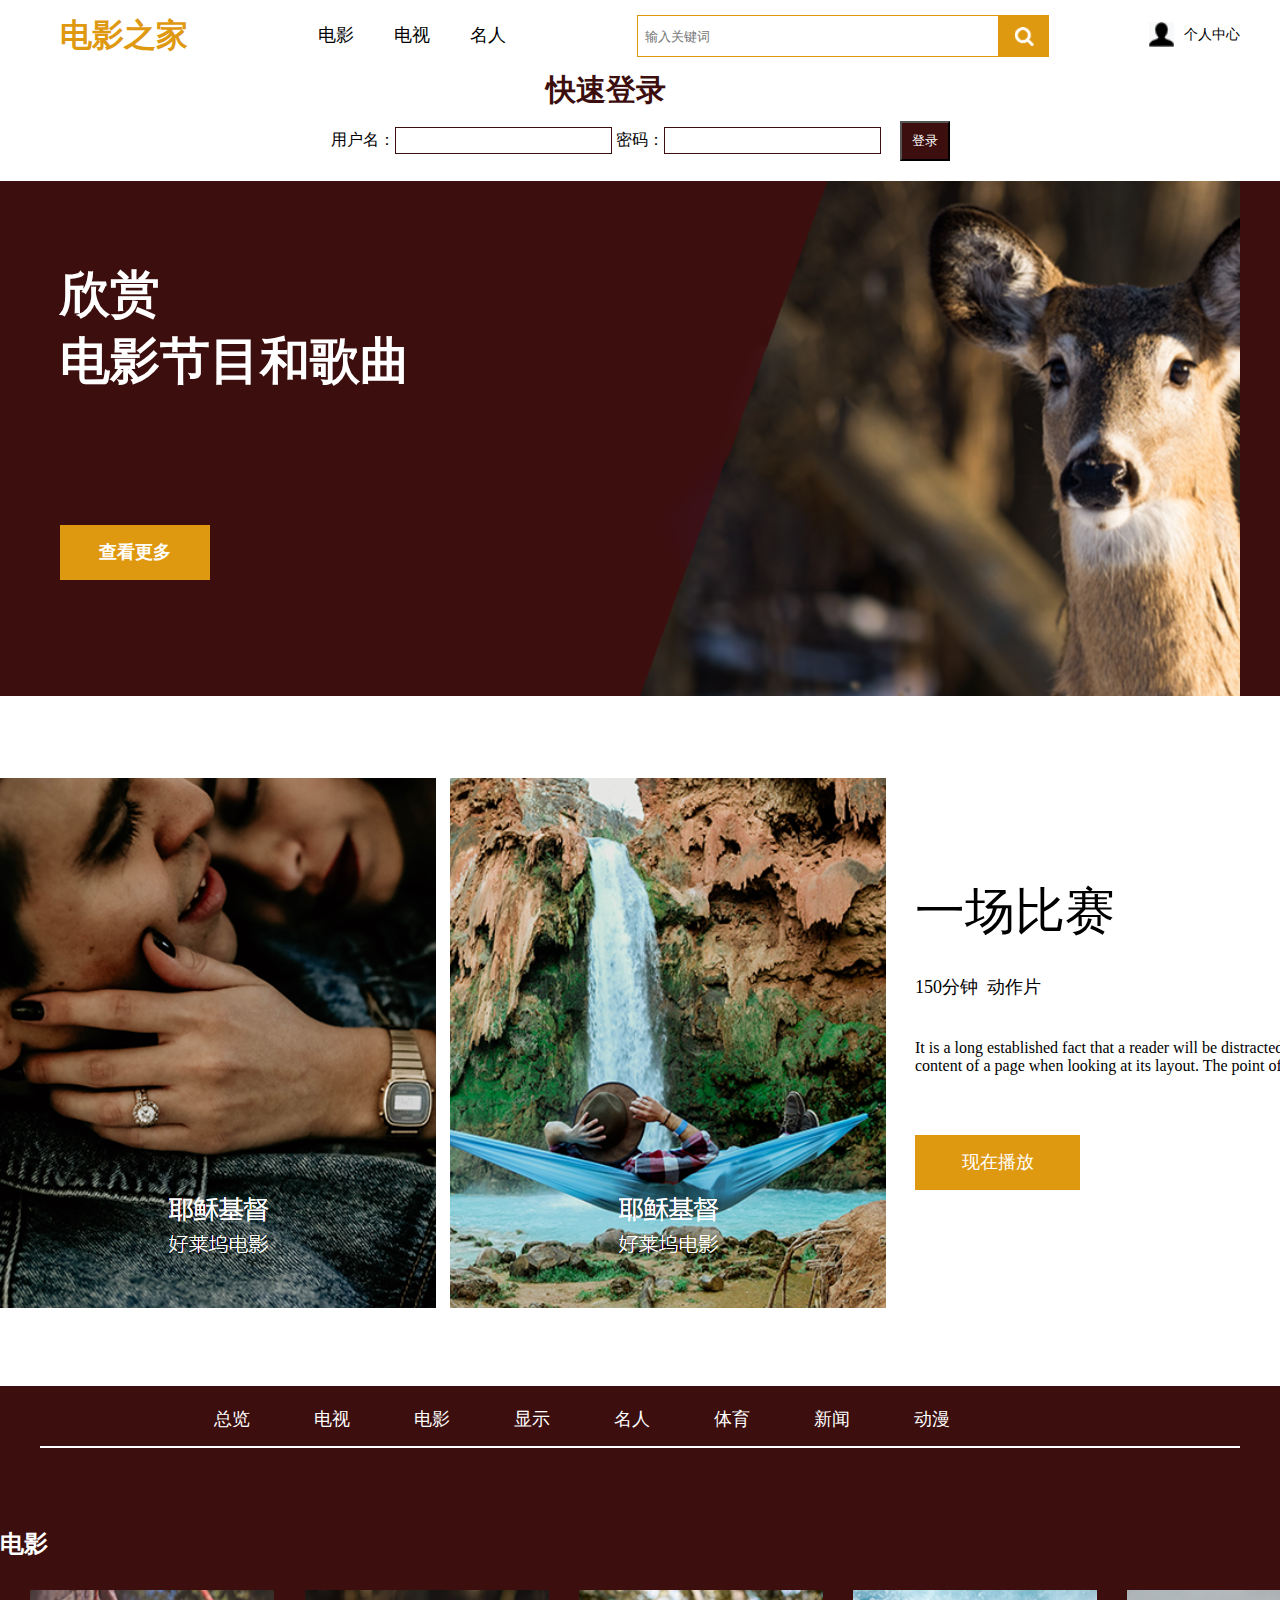
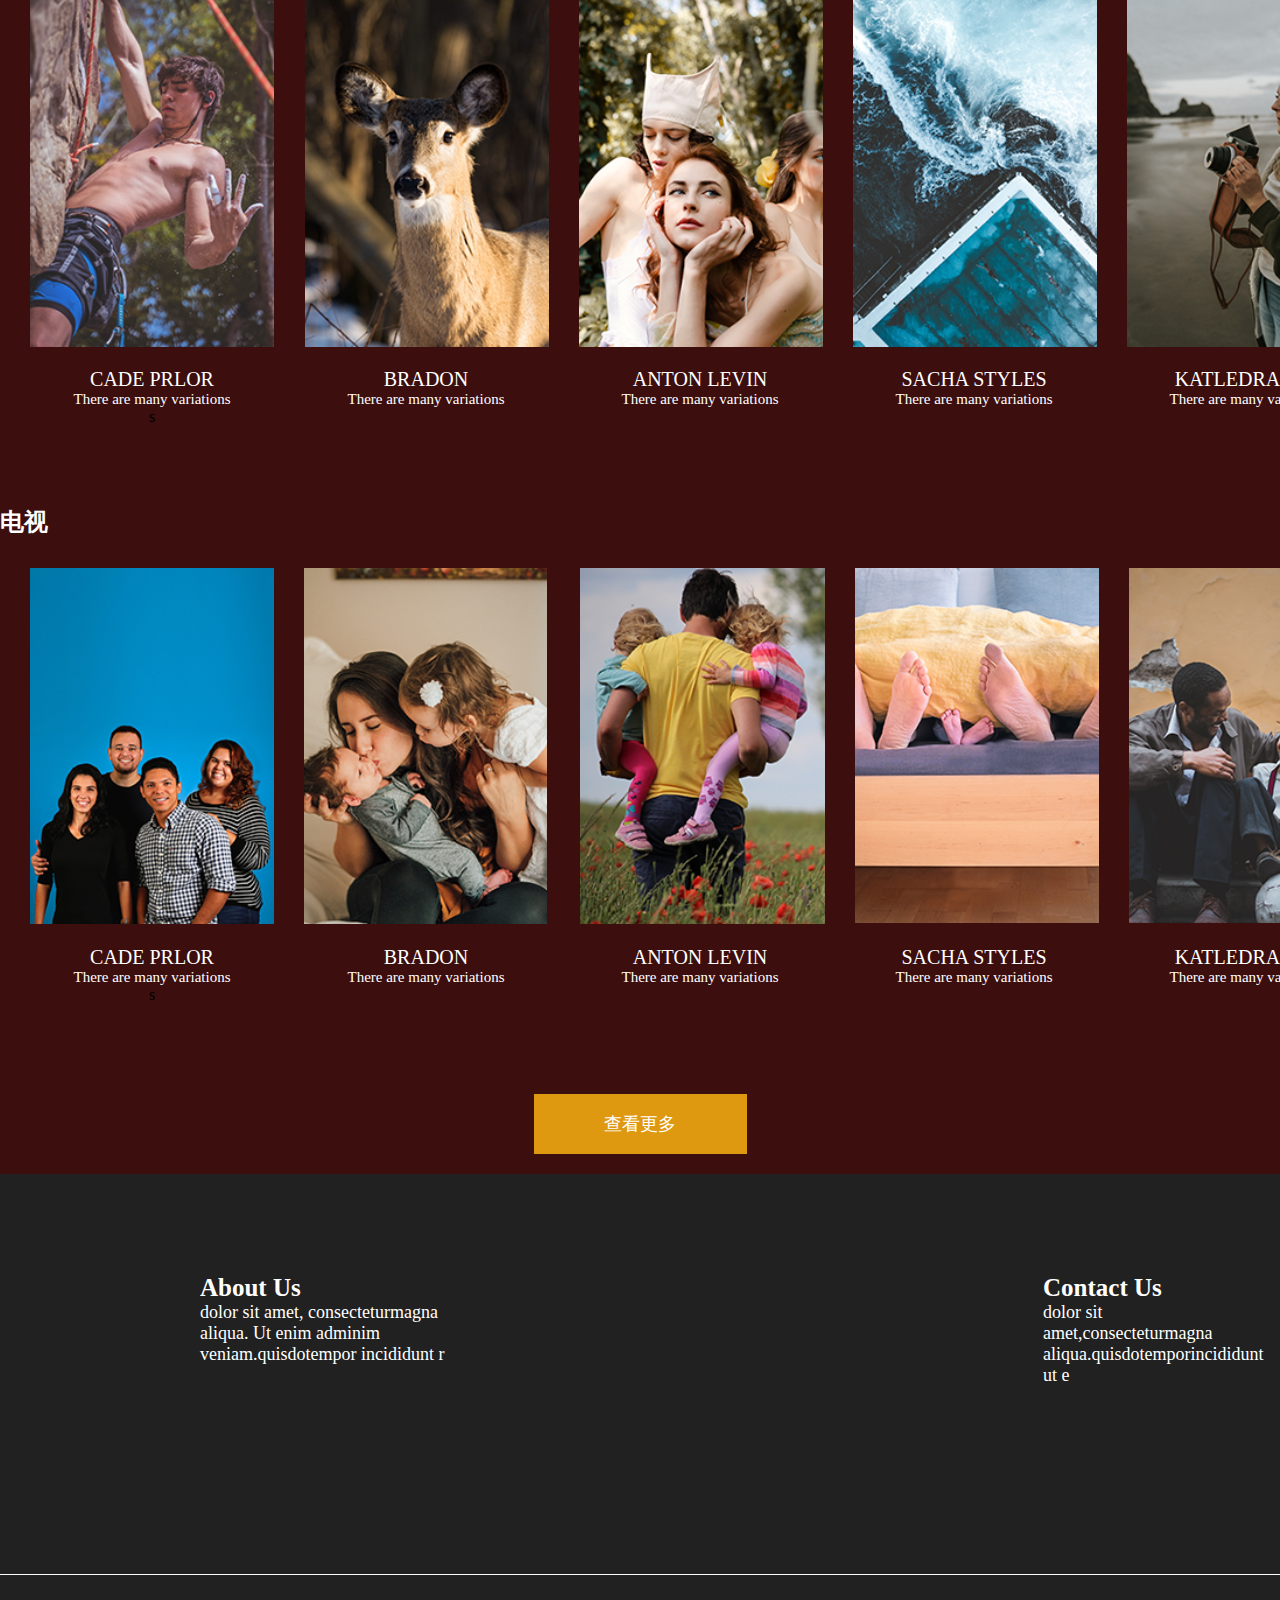
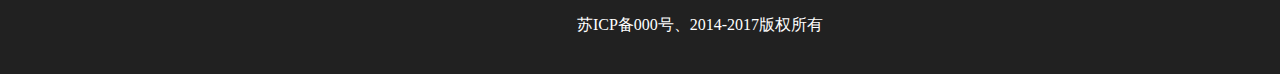
<file: index.html>
<!DOCTYPE html>
<html lang="en">
<head>
	<meta charset="UTF-8">
	<title>Document</title>
	<link rel="stylesheet" href="nomalize.css">
	<link rel="stylesheet" href="demo.css">
</head>
<body>
	<div class="head clear">
		<h1 class="logo">电影之家</h1>	
		<ul class="nav">
			<li><a href="">电影</a></li>
			<li><a href="">电视</a></li>
			<li><a href="">名人</a></li>
		</ul>
		<span class="login"><a href="">个人中心</a></span>
		<img src="images/login.png" alt="">
		<form class="form clear fr">
				<input type="button" class="submit" />
                <input type="text" placeholder="&nbsp;&nbsp;输入关键词" class="search" />
        </form>
	</div>
	<div class="loginbar">
		<p>快速登录</p>
		<form action="" method="get" class="form-2">
	        用户名：<input type="text" name="username" class="key" />
	        密码：<input type="password" name="password" class="key">
	        <input type="button" value="登录" class="submit-two" />
    	</form>
	</div>
	<div class="banner">
		<div class="bg">
			<div class="text">
				<p>欣赏</p>
				<p>电影节目和歌曲</p>
				<a href="">查看更多</a>
			</div>
		</div>
	</div>
	<div class="column-one clear">
		<div class="imgs clear">
			<img src="images/11.png" alt="">
			<img src="images/12.png" alt="">
		</div>
		<div class="in">
			<p class="movie">一场比赛</p>
			<p class="time">150分钟&nbsp;&nbsp;动作片</p>
			<p class="present">It is a long established fact that a reader will be distracted by the readable content of a page when looking at its layout. The point of using Lorem.</p>
			<a href="">现在播放</a>
		</div>
	</div>
	<div class="column">
		<div class="subnav clear">
			<ul class="main clear">
				<li class="first"><a href="">总览</a></li>
				<li><a href="">电视</a></li>
				<li><a href="">电影</a></li>
				<li><a href="">显示</a></li>
				<li><a href="">名人</a></li>
				<li><a href="">体育</a></li>
				<li><a href="">新闻</a></li>
				<li><a href="">动漫</a></li>
			</ul>
		</div>
		<div class="content-one clear">
			<h2>电影</h2>
			<a href="">查看更多</a>
			<div class="intro clear">
				<img src="images/1.png" alt="">
				<img src="images/2.png" alt="">
				<img src="images/3.png" alt="">
				<img src="images/4.png" alt="">
				<img src="images/5.png" alt="">
			</div>
			<div class="character">
				<div>
					<p class="name">CADE PRLOR</p>
					<p>There are many variations</p>s
				</div>
				<div>
					<p class="name">BRADON</p>
					<p>There are many variations</p>
				</div>
				<div>
					<p class="name">ANTON LEVIN</p>
					<p>There are many variations</p>
				</div>
				<div>
					<p class="name">SACHA STYLES</p>
					<p>There are many variations</p>
				</div>
				<div>
					<p class="name">KATLEDRAZDU</p>
					<p>There are many variations</p>
				</div>
			</div>
		</div>
		<div class="content-one clear">
			<h2>电视</h2>
			<a href="">查看更多</a>
			<div class="intro clear">
				<img src="images/6.png" alt="">
				<img src="images/7.png" alt="">
				<img src="images/8.png" alt="">
				<img src="images/9.png" alt="">
				<img src="images/10.png" alt="">
			</div>
			<div class="character">
				<div>
					<p class="name">CADE PRLOR</p>
					<p>There are many variations</p>s
				</div>
				<div>
					<p class="name">BRADON</p>
					<p>There are many variations</p>
				</div>
				<div>
					<p class="name">ANTON LEVIN</p>
					<p>There are many variations</p>
				</div>
				<div>
					<p class="name">SACHA STYLES</p>
					<p>There are many variations</p>
				</div>
				<div>
					<p class="name">KATLEDRAZDU</p>
					<p>There are many variations</p>
				</div>
			</div>
		</div>
		<div class="last">
			<a href="">查看更多</a>
		</div>
	</div>
	<div class="copyright-1">
		<div class="copyright">
			<div class="footer-one">
				<h3>About Us</h3>
				<p>dolor sit amet, consecteturmagna aliqua. Ut enim adminim veniam.quisdotempor incididunt r</p>
			</div>
			<div class="footer-two">
				<h3>Contact Us</h3>
				<p>dolor sit amet,consecteturmagna aliqua.quisdotemporincididunt ut e</p>
			</div>
		</div>
		<div class="copyright-2">
			<p>苏ICP备000号、2014-2017版权所有</p>
		</div>
	</div>
</body>
</html>
</file>
<file: nomalize.css>
*{
	margin: 0;
	padding: 0;
}
a {
  text-decoration: none;
}

ul {
  list-style-type: none;
}
.clear:after {
  content: '';
  display: block;
  height: 0;
  clear: both;
}
</file>
<file: demo.css>
.head{
	width: 1200px;
	height: 70px;
	margin: 0 auto;
}
.logo{
	float: left;
	color: #df9911;
	font-family: '华文琥珀';
	line-height: 70px;
	padding-left: 20px;
	padding-right: 130px;
}
.nav{
	float: left;
}
.nav li{
	float: left;
	line-height: 70px;
}
.nav li a{
	font-size: 18px;
	color: #000;
	padding-right: 40px;
}
.nav li a:hover{
	color:#df9911;
}
.login a{
	font-size:14px;
	font-weight:400;
	color:#000;
	float: right;
	line-height: 70px;
	margin-left: 10px;
}
.head img{
	float: right;
	padding-top: 22px;
	margin-left: 100px;
}
.form *{
	float: right;
	margin-top: 15px;
	vertical-align: middle;
}
.form .search{
	height: 40px;
	width: 360px;
	border: 1px solid #df9911;
}
.form .submit{
	width: 50px;
	height: 42px;
	border: 1px solid #df9911;
	background: #df9911 url(images/fa-search.png) no-repeat center center;
}
.loginbar{
	width: 1200px;
	margin: 0 auto;
}
.loginbar p{
	font-size: 30px;
	font-weight: bold;
	color: #3c0e0e;
	padding-bottom: 10px;
}
.form-2{
	padding-bottom: 20px;
	text-align: center;
}
.key{
	height: 25px;
	width: 200px;
	padding-left: 15px;
	border: 1px solid #3c0e0e;
}
.submit-two{
	background-color: #3c0e0e;
	color: #fff;
	width: 50px;
	height: 40px;
	margin-left: 15px;
}
.banner{
	width: 100%;
	height: 515px;
	overflow: hidden;
	background-color: #3c0e0e;
	border-bottom: 2px solid #fff
}
.bg{
	width: 1200px;
	height: 515px;
	margin: 0 auto;
	background: url('images/banner.png') no-repeat center;
	position: relative;
}
.text{
	position: absolute;
	left: 20px;
	top: 80px;
}
.text p{
	font-size: 50px;
	font-weight: bold;
	color: #fff;
}

.text a{
	display: inline-block;
	width: 150px;
	height: 55px;
	font-weight: bold;
	font-size: 18px;
	color: #fff;
	text-align: center;
	line-height: 55px;
	margin-top: 130px;
	background-color: #df9911;
}
.column-one{
	width: 1400px;
	height: 608px;
	margin: 0 auto;
	margin-top: 80px;
	position: relative;
}
.imgs{
	width: 915px;
	float: left;
}
.imgs img{
	padding-right: 10px;
}
.in{
	width: 500px;
	position: absolute;
	top: 100px;
	left: 915px;
}
.movie{
	font-size: 50px;
	padding-bottom: 30px;
}
.time{
	font-size: 18px;
	padding-bottom: 40px;
}
.present{
	font-size: 16px;
	padding-bottom: 60px;
}
.in a{
	display: inline-block;
	width: 165px;
	height: 55px;
	text-align: center;
	line-height: 55px;
	background-color: #df9911;
	color: #fff;
	font-size: 18px;
}
.column{
	background-color: #3c0e0e;
}
.subnav{
	width: 1200px;
	height: 60px;
	margin: 0 auto;
	border-bottom: 2px solid #fff;
}
.main{
	float: left;
}
.main li{
	float: left;
}
.main li a{
	display: inline-block;
	font-size: 18px;
	color: #fff;
	padding-left: 64px;
	padding-top: 21px;
}
.first{
	padding-left: 110px;
}
.main li a:hover{
	color: #d89616;
}
.content-one{
	width: 1400px;
	margin: 0 auto;
	margin-top: 80px;
}
.content-one h2{
	font-size: 24px;
	color: #fff;
}
.content-one a{
	color: #DF9911;
	font-size: 18px;
	float: right;
}
.intro{
	width: 100%;
	height: 358px;
	padding-top: 30px;
}
.intro img{
	float: left;
	padding-left: 30px;
}
.character div{
	width: 244px;
	float: left;
	padding-left: 30px;
	padding-top: 20px;
	text-align: center;
}
.character div p{
	color: #fff;
	font-size: 15px;
}
.character div .name{	
	font-size: 20px;
}
.last{
	width: 213px;
	height: 60px;
	margin: 0 auto;
	margin-top: 90px;
	padding-bottom: 20px;
}
.last a{
	display: inline-block;
	width: 213px;
	height: 60px;
	background-color: #df9911;
	color: #fff;
	font-size: 18px;
	line-height: 60px;
	text-align: center;
}
.copyright-1{
	background-color: #212121;
	height: 500px;
}
.copyright{
	background-color: #212121;
	color: #fff;
	height: 400px;
	width: 1400px;
	margin: 0 auto;
	border-bottom: 1px solid #fff;
	position: relative;
}
.footer-one{
	width: 280px;
	height: 200px;
	position: absolute;
	left: 200px;
	top: 100px;
}
.footer-one h3{
	font-size: 25px;
}
.footer-one p{
	font-size: 18px;
}
.footer-two{
	width: 157px;
	height: 235px;
	position: absolute;
	right: 200px;
	top: 100px;
}
.footer-two h3{
	font-size: 25px;
}
.footer-two p{
	font-size: 18px;
}
.copyright-2{
	width: 1400px;
	margin: 0 auto;
	text-align: center;
	color: #fff;
}
.copyright-2 p{
	line-height: 99px;
}
</file>
